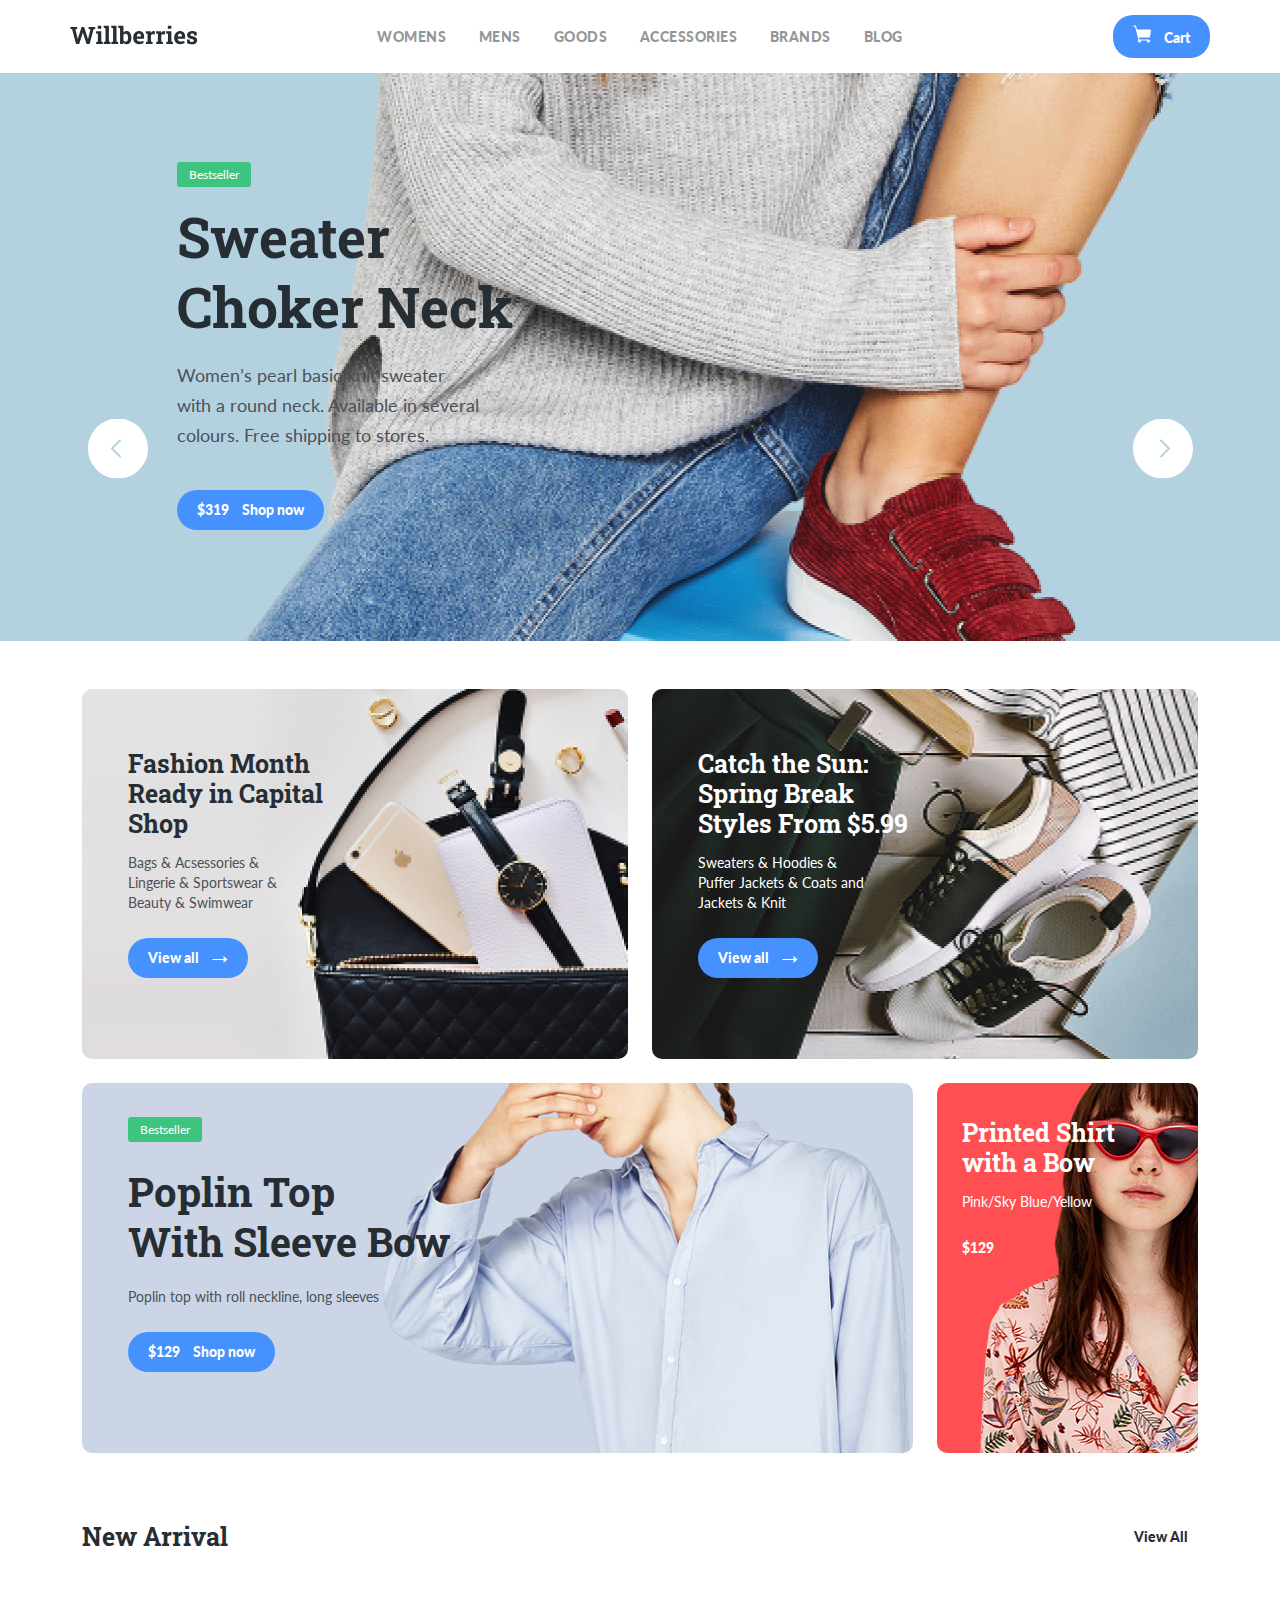
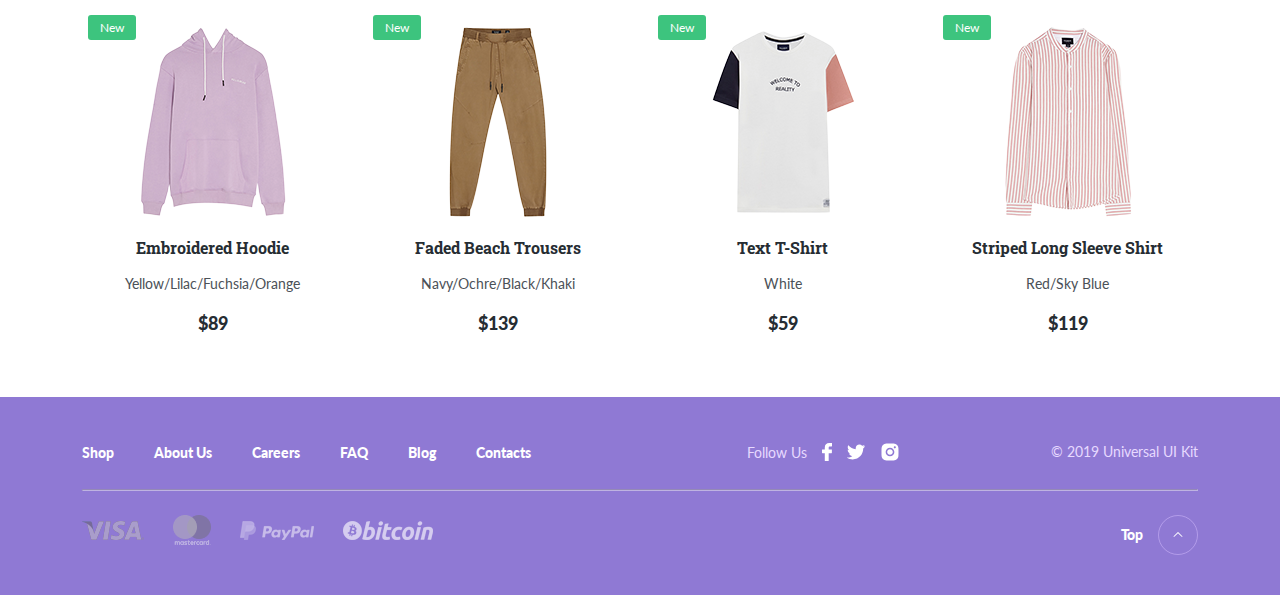
<file: index.html>
<!DOCTYPE html>
<html>
<head>
  <meta charset="UTF-8">
  <meta name="google-site-verification" content="K8-HZZoFyqB1x0NXx8gnpKCXdAhjzhPDMZd1PIjn454" />
  <meta name="yandex-verification" content="84e6cbd5e221cff3" />
  <meta name="viewport" content="width=device-width, initial-scale=1.0">
  <meta name="keywords" content="shop, score, clothes, goods, products, buy">
  <meta name="description" content="Online clothing store. You can buy new items without leaving home. Buy clathes for mens, womens, different accessories in store Willberries.">
  <title>Willberries</title>
  
  <link rel="preconnect" href="https://fonts.gstatic.com">
  <link href="https://fonts.googleapis.com/css2?family=Lato:wght@400;900&display=swap" rel="stylesheet">
  <link href="https://fonts.googleapis.com/css2?family=Roboto+Slab:wght@700&display=swap" rel="stylesheet">
  <link rel="stylesheet" href="https://unpkg.com/swiper/swiper-bundle.min.css" />
  <link rel="stylesheet" href="css/bootstrap-grid.min.css">
  <link rel="stylesheet" href="css/style.css">
</head>
<body>
<header class="container header px-4 px-md-0">
  <div class="row justify-content-between align-items-center">
    <div class="col-lg-2 col-6">
      <a href="/" class="logo-link">
        <img width="128" src="img/logo.svg" alt="logo: Willberries" class="logo-image">
      </a>
    </div>
    <div class="col-lg-6 d-none d-lg-block">
      <nav>
        <ul class="navigation d-flex justify-content-around">
          <li class="navigation-item">
            <a href="#" class="navigation-link">Womens</a>
          </li>
          <li class="navigation-item">
            <a href="#" class="navigation-link">Mens</a>
          </li>
          <li class="navigation-item">
            <a href="#" class="navigation-link">Goods</a>
          </li>
          <li class="navigation-item">
            <a href="#" class="navigation-link">Accessories</a>
          </li>
          <li class="navigation-item">
            <a href="#" class="navigation-link">Brands</a>
          </li>
          <li class="navigation-item">
            <a href="#" class="navigation-link">Blog</a>
          </li>
        </ul>
      </nav>
    </div>
    <div class="col-lg-2 col-6 d-flex justify-content-end">
      <a href="#" class="button">
        <img class="button-icon" src="img/сart.svg" alt="icon: cart">
        <span class="button-text">Cart</span>
      </a>
    </div>
  </div>
  <!-- /.row -->
</header>
<div class="slider swiper-container">
  <div class="swiper-wrapper">
      <section class="slide slide-1 swiper-slide">
        <div class="container">
          <div class="row">
            <div class="slide-content col-lg-4 col-10 offset-lg-1">
              <span class="label">Bestseller</span>
              <h2 class="slide-title">Sweater Choker Neck</h2>
              <p class="slide-discription">Women’s pearl basic knit sweater with a round neck. Available in several colours.
                Free shipping to stores.</p>
              <a href="#" class="button">
                <span class="button-price">$319</span>
                <span class="button-text">Shop now</span>
              </a>
            </div>
            <!-- /.col-lg-4 col-10 offset-lg-1 -->
          </div>
        </div>
      </section>
      <section class="slide slide-2 swiper-slide">
        <div class="container">
          <div class="row">
            <div class="slide-content col-lg-4 col-10 offset-lg-1">
              <span class="label">New</span>
              <h2 class="slide-title">Lace T-Shirt</h2>
              <p class="slide-discription">Women’s lace T-Shirt. Available in white colour.Free shipping to stores.</p>
              <a href="#" class="button">
                <span class="button-price">$70</span>
                <span class="button-text">Shop now</span>
              </a>
            </div>
            <!-- /.col-lg-4 col-10offset-lg-1 -->
          </div>
        </div>
      </section>
      <section class="slide slide-3 swiper-slide">
        <div class="container">
          <div class="row">
            <div class="slide-content col-lg-4 col-10 offset-lg-1">
              <span class="label">Bestseller</span>
              <h2 class="slide-title">Faded Beach Trousers</h2>
              <p class="slide-discription">Women’s faded Beach Trousers. Available in Navy, Ochre, Black and Khaki colours. Free shipping to stores.</p>
              <a href="#" class="button">
                <span class="button-price">$139</span>
                <span class="button-text">Shop now</span>
              </a>
            </div>
            <!-- /.col-lg-4 col-10 offset-lg-1 -->
          </div>
        </div>
      </section>
  </div>
  <!-- /.swiper-wrapper -->
  <div class="slider-nav">
    <div class="container">
      <div class="row justify-content-between">
        <div class="col-1">
          <button class="slider-button slider-button-prev">
            <img src="img/arrow-prev.svg" alt="icon: arrow-prev">
          </button>
        </div>
        <div class="col-1">
          <button class="slider-button slider-button-next">
            <img src="img/arrow-next.svg" alt="icon: arrow-next">
          </button>
        </div>
      </div>
    </div>
    <!-- /.container -->
  </div>
</div>
<!-- /.slider -->
<div class="container pt-5 pb-4">
  <div class="row mb-4">
    <div class="col-xl-6">
      <div class="card card-1 mb-4">
        <h3 class="card-title">Fashion Month Ready in Capital Shop</h3>
        <p class="card-text">Bags & Acsessories & Lingerie & Sportswear &
        Beauty & Swimwear</p>
        <a href="#" class="button">
          <span class="button-text">View all</span>
          <img src="img/arrow.svg" alt="icon: arrow" class="button-icon"></img>
        </a>
      </div>
    </div>
    <div class="col-xl-6">
      <div class="card card-2 mb-4">
        <h3 class="card-title text-light">Catch the Sun: Spring Break Styles From $5.99</h3>
        <p class="card-text text-light">Sweaters & Hoodies & Puffer Jackets & Coats and Jackets & Knit</p>
        <a href="#" class="button">
          <span class="button-text">View all</span>
          <img src="img/arrow.svg" alt="icon: arrow" class="button-icon button-icon-arrow"></img>
        </a>
      </div>
    </div>
    <div class="col-xl-9 col-lg-6">
      <div class="card card-3 mb-4">
        <span class="label">Bestseller</span>
        <h3 class="card-title large">Poplin Top
        <br>With Sleeve Bow</h3>
        <p class="card-text large">Poplin top with roll neckline, long sleeves</p>
        <a href="#" class="button">
          <span class="button-price">$129</span>
          <span class="button-text">Shop now</span>
        </a>
      </div>
    </div>
    <div class="col-xl-3 col-lg-6">
      <div class="card card-4 mb-4">
        <h3 class="card-title text-light mobile">Printed Shirt <br>with a Bow</h3>
        <p class="card-text text-light">Pink/Sky Blue/Yellow</p>
          <span class="card-price">$129</span>
      </div>
    </div>
  </div>
    <div class="row align-items-center mb-4">
      <div class="col-sm-9 col-8">
        <h2 class="section-title">New Arrival</h2>
      </div>
      <!-- /.col-9 -->
      <div class="col-sm-3 col-4 d-flex justify-content-end">
        <a href="#" class="more">View All</a>
      </div>
      <!-- /.col-3 -->
    </div>
  <!-- /.row -->
    <div class="row">
      <a href="#" class="col-lg-3 col-sm-6 goods-card">
        <span class="label">New</span>
        <img src="img/image-119.png" alt="icon: hoodie" class="goods-image">
        <h3 class="goods-title">Embroidered Hoodie</h3>
        <p class="goods-description">Yellow/Lilac/Fuchsia/Orange</p>
        <span class="goods-price">$89</span>
      </a>
      <!-- /.col-3 -->
      <a href="#" class="col-lg-3 col-sm-6 goods-card">
        <span class="label">New</span>
        <img src="img/image-120.png" alt="icon: trousers" class="goods-image">
        <h3 class="goods-title">Faded Beach Trousers</h3>
        <p class="goods-description">Navy/Ochre/Black/Khaki</p>
        <span class="goods-price">$139</span>
      </a>
      <!-- /.col-3 -->
      <a href="#" class="col-lg-3 col-sm-6 goods-card">
        <span class="label">New</span>
        <img src="img/image-121.png" alt="icon: T-shirt" class="goods-image">
        <h3 class="goods-title">Text T-Shirt</h3>
        <p class="goods-description">White</p>
        <span class="goods-price">$59</span>
      </a>
      <!-- /.col-3 -->
      <a href="#" class="col-lg-3 col-sm-6 goods-card">
        <span class="label">New</span>
        <img src="img/image-122.png" alt="icon: shirt" class="goods-image">
        <h3 class="goods-title">Striped Long Sleeve Shirt</h3> 
        <p class="goods-description">Red/Sky Blue</p>
        <span class="goods-price">$119</span>      
      </a>
      <!-- /.col-3 -->
    </div>
    <!-- /.row -->
</div>
<!-- /.container -->
<footer class="footer">
  <div class="container">
    <div class="row">
      <div class="col-xl-7 mb-4 mb-xl-0">
        <nav>
          <ul class="footer-menu d-sm-flex">
            <li class="footer-menu-item"><a href="#" class="footer-menu-link">Shop</a></li>
            <li class="footer-menu-item"><a href="#" class="footer-menu-link">About Us</a></li>
            <li class="footer-menu-item"><a href="#" class="footer-menu-link">Careers</a></li>
            <li class="footer-menu-item"><a href="#" class="footer-menu-link">FAQ</a></li>
            <li class="footer-menu-item"><a href="#" class="footer-menu-link">Blog</a></li>
            <li class="footer-menu-item"><a href="#" class="footer-menu-link">Contacts</a></li>
          </ul>
        </nav>
      </div>
      <!-- /.col-7 -->
      <div class="col-lg-3 mb-4 mb-lg-0 d-flex align-items-center">
        <span class="footer-text">Follow Us</span>
        <span class="footer-social d-inline-flex align-items-center">
          <a href="#" class="social-link">
            <img src="img/facebook.svg" alt="icon: facebook"></a>
          <a href="#" class="social-link">
            <img src="img/twitter.svg" alt="icon: twitter"></a>
          <a href="#" class="social-link">
            <img src="img/instagram.svg" alt="icon: instagram"></a>
        </span>
      </div>
      <!-- /.col-3 -->
      <div class="col-xl-2 col-lg-3 d-flex justify-content-lg-end">
        <span class="footer-text">© 2019 Universal UI Kit</span>
      </div>
      <!-- /.col-2 -->
    </div>
    <!-- /.row -->
    <hr class="footer-line mt-4 mb-4">
    <div class="row justify-content-between">
      <div class="col-xxl-4 col-sm-9">
        <a href="#"><img class="payment-logo" src="img/visa.png" alt="icon: visa"></a>
        <a href="#"><img class="payment-logo" src="img/master-card.png" alt="icon: master-card"></a>
        <a href="#"><img class="payment-logo" src="img/paypal.png" alt="icon: paypal"></a>
        <a href="#"><img class="payment-logo" src="img/bitcoin.png" alt="icon: bitcoin"></a>
      </div>
      <div class="col-xxl-2 col-sm-3 d-flex justify-content-end">
        <a href="#" class="top-link d-flex align-items-center">
          <span class="top-link-text">Top</span>
          <img src="img/arrow-top.svg" alt="icon: arrow top">
        </a>
      </div>
    </div>
  </div>
  <!-- /.container -->
  </div>
</footer>
<script src="https://unpkg.com/swiper/swiper-bundle.min.js"></script>
<script src="js/main.js"></script>
</body>
</html>
</file>
<file: css/style.css>
* {
  box-sizing: border-box;
}
body {
  margin: 0;
  font-family: "Lato", sans-serif;
}
.header {
  padding: 15px 0px;
}
.navigation {
  list-style: none;
  padding: 0px;
  margin: 0px;
}
.navigation-link {
  text-decoration: none;
  color: #939699;
  letter-spacing: 0.5px;
  text-transform: uppercase;
  font-family: "Lato", sans-serif;
  font-style: normal;
  font-weight: 900;
  font-size: 14px;
  line-height: 20px;
}
.button {
  padding: 10px 20px;
  background: #4592ff;
  border-radius: 20px;
  border: none;
  color: #fff;
  font-family: "Lato", sans-serif;
  font-style: normal;
  font-weight: 900;
  font-size: 14px;
  line-height: 20px;
  display: flex;
  align-items: center;
  cursor: pointer;
  text-decoration: none;
  display: inline-block;
}
.button-icon,
.button-price {
  margin-right: 10px;
}
.button-icon:last-child {
  margin-left: 10px;
  margin-right: 0;
}
.slide {
  padding-top: 90px;
  padding-bottom: 110px;
  min-height: 568px;
}
.slide-1 {
  background: #b4d1e0 url("../img/slide-image-1.png") no-repeat top right 30%;
}
.slide-2 {
  background: #afe4df url("../img/slide-image-2.png") no-repeat top right 35%;
  height: 100%;
  object-fit: contain;
}
.slide-3 {
  background: #c1b4e0 url("../img/slide-image-3.png") no-repeat top right 30%;
  height: 100%;
  object-fit: contain;
}
.label {
  background-color: #3dc47e;
  border-radius: 3px;
  padding: 5px 12px;
  color: #fff;
  font-size: 12px;
  line-height: 15px;
}
.slide-title {
  font-family: "Roboto Slab", serif;
  color: #262d33;
  font-size: 55px;
  line-height: 70px;
  margin-top: 20px;
  margin-bottom: 15px;
  max-width: 458px;
}
.slide-discription {
  font-size: 18px;
  line-height: 30px;
  color: #4b5157;
  max-width: 335px;
  margin-bottom: 40px;
}
.slder {
  position: relative;
}
.slider-nav {
  position: absolute;
  top: 50%;
  width: 100%;
  transform: translateY(-50%);
  z-index: 9;
}
.slider-button {
  background-color: transparent;
  border: none;
  cursor: pointer;
}
.card {
  min-height: 370px;
  border-radius: 10px;
  padding-top: 60px;
  padding-left: 46px;
  padding-right: 46px;
  padding-bottom: 80px;
}
.card-1 {
  background: #e2e0e0 url("../img/card-1.jpg") no-repeat top right;
  background-size: cover;
}
.card-title {
  color: #262d33;
  font-size: 25px;
  line-height: 30px;
  font-family: "Roboto Slab", serif;
  max-width: 222px;
  margin: 0;
}
.card-title.large {
  max-width: 420px;
  font-size: 40px;
  line-height: 50px;
  margin-top: 30px;
  margin-bottom: 20px;
}
.card-text {
  color: #4b5157;
  font-size: 14px;
  line-height: 20px;
  max-width: 176px;
  margin-bottom: 25px;
}
.card-text.large {
  min-width: 320px;
}
.card-2 {
  background: #000 url("../img/card-2.jpg") no-repeat top right 30%;
  background-size: cover;
}
.text-light {
  color: #fff;
}
.card-3 {
  padding-top: 35px;
  background: #ccd5e6 url("../img/card-3.png") no-repeat top right;
  background-size: contain;
}
.card-4 {
  padding-top: 35px;
  padding-left: 25px;
  background: #ff4f52 url("../img/card-4.png") no-repeat top right;
  background-size: contain;
}
.card-price {
  color: #fff;
  font-size: 14px;
  line-height: 20px;
  font-weight: 900;
}
.section-title {
  font-family: "Roboto Slab", serif;
  font-size: 25px;
  line-height: 30px;
  color: #262d33;
}
.more {
  text-decoration: none;
  color: #262d33;
  font-size: 14px;
  line-height: 20px;
  font-weight: 900;
  padding: 10px;
}
.goods-card {
  position: relative;
  text-align: center;
  padding-top: 30px;
  padding-bottom: 35px;
  padding-left: 35px;
  padding-right: 35px;
  text-decoration: none;
}
.goods-card .label {
  position: absolute;
  left: 18px;
  top: 18px;
}
.goods-title {
  margin-top: 15px;
  margin-bottom: 5px;
  font-family: "Roboto Slab", serif;
  color: #262d33;
  font-size: 16px;
  line-height: 25px;
}
.goods-description {
  font-size: 14px;
  line-height: 20px;
  color: #4b5157;
}
.goods-price {
  margin-top: 30px;
  font-size: 18px;
  line-height: 30px;
  color: #262d33;
  font-weight: 900;
}
.footer {
  background-color: #8f79d4;
  padding-top: 45px;
  padding-bottom: 40px;
  color: #fff;
}
.footer-menu {
  list-style-type: none;
  margin: 0;
  padding: 0;
}
.footer-menu-item:not(:last-child) {
  margin-right: 40px;
}
.footer-menu-link {
  text-decoration: none;
  color: #fff;
  font-weight: 900;
  font-size: 14px;
  line-height: 20px;
}
.social-link {
  text-decoration: none;
  margin-left: 15px;
}
.footer-text {
  color: #e7d9ff;
  font-size: 14px;
  line-height: 20px;
}
.footer-line {
  color: #fff;
  size: 1px;
  opacity: 0.5;
}
.top-link {
  text-decoration: none;
  color: #fff;
}
.top-link-text {
  margin-right: 15px;
  font-weight: 900;
  font-size: 14px;
  line-height: 20px;
}
.payment-logo {
  vertical-align: middle;
  margin-right: 25px;
}
@media (max-width: 1200px) {
  .slide-1,
  .slide-2,
  .slide-3 {
    background-size: cover;
  }
  .card-3 {
    background-size: cover;
  }
  .card-title.mobile {
    font-size: 40px;
    line-height: 50px;
    margin-top: 30px;
    margin-bottom: 20px;
  }
}
@media (max-width: 992px) {
  .slider-nav {
    display: none;
  }
  .slide-content {
    background: rgba(243, 226, 200, 0.705);
    padding: 5px;
  }
}
@media (max-width: 576px) {
  .slide-title {
    font-size: 36px;
    line-height: 1.4;
    margin-bottom: 0px;
  }
  .card {
    background-position: left top;
    padding: 30px;
    min-height: 300px;
  }
  .card-4 {
    background-position: right top;
  }
}
@media (max-width: 576px) {
  .payment-logo {
    max-width: 46px;
    margin-left: 10px;
  }
}
</file>
